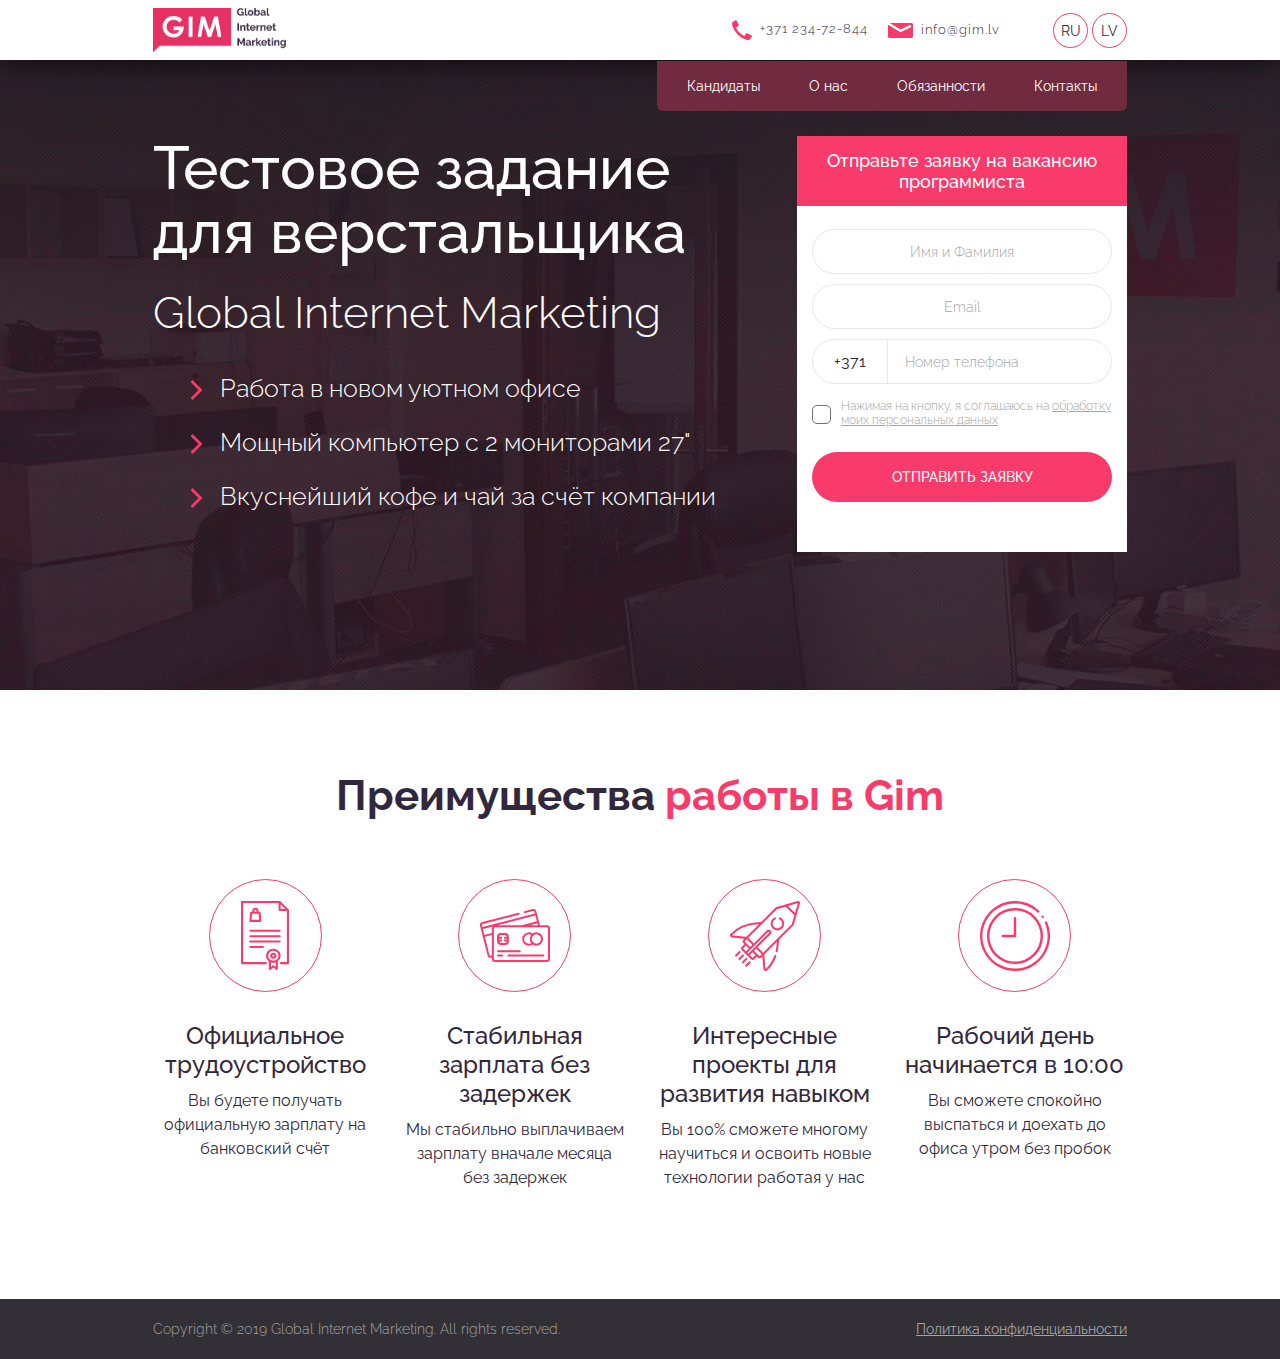
<file: project_1/index.html>
<!DOCTYPE html>
<html class="no-js" lang="en">
<head>
    <meta charset="utf-8">
    <meta http-equiv="x-ua-compatible" content="ie=edge">
    <title>Front_Assembly</title>
    <meta name="description" content="">
    <meta name="viewport" content="width=device-width, initial-scale=1">

    <link rel="stylesheet" href="css/build.css">
    <link href="https://fonts.googleapis.com/css?family=Raleway:300,400,500,700&display=swap" rel="stylesheet">
    <!--[if lt IE 9]>
    <script src="src/vendor/ie-plug/selectivizr-1.0.3b.min.js"></script>
    <script src="src/vendor/ie-plug/respond-1.4.2.min.js"></script>
    <script src="src/vendor/ie-plug/calc.min.js"></script>
    <![endif]-->
</head>
<body>

    <header>
        <div class="container container_header">
            <a href="#" class="main-logo">
                <picture class="payment-list__img">
                    <source media="(min-resolution: 192dpi), (-webkit-min-device-pixel-ratio: 2)" srcset="images/logo@2x.png"/>
                    <img src="images/logo.png" alt="logo__img" />
                </picture>
            </a>
            <div class="info-wrapp">
                <a href="tel:37123472844" class="header-link header-link_phone">+371 234-72-844</a>
                <a href="mailto:info@gim.lv" class="header-link header-link_mail">info@gim.lv</a>
                <ul class="lang-list">
                    <li>
                        <a href="#">RU</a>
                        <a href="#">LV</a>
                    </li>
                </ul>
            </div>
            <nav class="main-nav">
                <a href="#">Кандидаты</a>
                <a href="#">О нас</a>
                <a href="#">Обязанности</a>
                <a href="#">Контакты</a>
            </nav>
            <div class="mobile-menu-btn js-mobile-menu-btn">
                <span></span>
                <span></span>
                <span></span>
            </div>
        </div>
        
    </header>
    <div class="mobile-sidebar js-mobile-sidebar">
        <div class="info-wrapp info-wrapp_mobile">
            <div class="info-link">
                <a href="tel:37123472844" class="header-link header-link_phone">+371 234-72-844</a>
                <a href="mailto:info@gim.lv" class="header-link header-link_mail">info@gim.lv</a>
            </div>
            <ul class="lang-list">
                <li>
                    <a href="#">RU</a>
                    <a href="#">LV</a>
                </li>
            </ul>
        </div>
        <nav class="main-nav main-nav_mobile">
            <a href="#" >Кандидаты</a>
            <a href="#" class="active">О нас</a>
            <a href="#">Обязанности</a>
            <a href="#">Контакты</a>
        </nav>
    </div>

<section class="intro">
    <div class="container-intro">
        <div class="intro-text">
            <h1 class="intro__title">Тестовое задание<br> для верстальщика</h1>
            <h5 class="intro__title-after">Global Internet Marketing</h5>
            <ul class="intro-list">
                <li>
                   <span> Работа в новом уютном офисе</span>
                </li>
                <li>
                   <span> Мощный компьютер с 2 мониторами 27"</span>
                </li>
                <li>
                   <span> Вкуснейший кофе и чай за счёт компании</span>
                </li>
            </ul>
        </div>
        <div class="intro-form">
            <h5 class="intro-form__title">Отправьте заявку на вакансию программиста</h5>
            <form action="" class="callback-form">
                <input type="text" placeholder="Имя и Фамилия" class="callback-form__input">
                <input type="text" placeholder="Email" class="callback-form__input">
                <div class="phone-input-wrap">
                    <input type="text" placeholder="Номер телефона" class="callback-form__input callback-form__input_phone">
                </div>
                <div class="check-row">
                    <input id="check1" type="checkbox">
                    <label for="check1">Нажимая на кнопку, я соглашаюсь на <a href="#">обработку моих персональных данных</a> </label>
                </div>
                <input type="submit" class="callback-form__btn" value="ОТПРАВИТЬ ЗАЯВКУ">
            </form>
        </div>
    </div>
</section>
<section class="advantages">
    <div class="container">
        <h5 class="advantages__title">Преимущества <span>работы в Gim</span> </h5>
        <div class="advantages-list">
            <div class="advantages-item">
                <div class="advantages-item__icon">
                    <img src="images/advantages-img-1.svg" alt="">
                </div>
                <div class="advantages-text-wrapp">
                    <h5 class="advantages-item__title">Официальное трудоустройство</h5>
                    <p class="advantages-item__text">Вы будете получать официальную зарплату на банковский счёт</p>
                </div>
            </div>
            <div class="advantages-item">
                <div class="advantages-item__icon">
                    <img src="images/advantages-img-2.svg" alt="">
                </div>
                <div class="advantages-text-wrapp">
                    <h5 class="advantages-item__title">Стабильная зарплата без задержек</h5>
                    <p class="advantages-item__text">Мы стабильно выплачиваем зарплату вначале месяца без задержек</p>
                </div>
            </div>
            <div class="advantages-item">
                <div class="advantages-item__icon">
                    <img src="images/advantages-img-3.svg" alt="">
                </div>
                <div class="advantages-text-wrapp">
                    <h5 class="advantages-item__title">Интересные проекты для развития навыком</h5>
                    <p class="advantages-item__text">Вы 100% сможете многому научиться и освоить новые технологии работая у нас</p>
                </div>
            </div>
            <div class="advantages-item">
                <div class="advantages-item__icon">
                    <img src="images/advantages-img-4.svg" alt="">
                </div>
                <div class="advantages-text-wrapp">
                    <h5 class="advantages-item__title">Рабочий день начинается в 10:00</h5>
                    <p class="advantages-item__text">Вы сможете спокойно выспаться и доехать до офиса утром без пробок</p>
                </div>
            </div>
        </div>

    </div>
</section>

<footer>
    <div class="container container_footer">
        <p class="copyright-text">Copyright © 2019 Global Internet Marketing. All rights reserved.  </p>
        <a href="#" class="footer-link">Политика конфиденциальности</a>
    </div>
</footer>
<!--[if lt IE 9]>
<script src="https://ajax.googleapis.com/ajax/libs/jquery/1.11.2/jquery.min.js"></script>
<script>window.jQuery || document.write('<script src="src/vendor/jquery-1.11.2.min.js"><\/script>')</script>
<![endif]-->
<!--[if gt IE 8]><!-->
<script src="https://ajax.googleapis.com/ajax/libs/jquery/2.1.3/jquery.min.js"></script>
<script>window.jQuery || document.write('<script src="src/vendor/jquery-2.1.3.min.js"><\/script>')</script>
<!--<![endif]-->
<script src="js/main.js"></script>
</body>
</html>
</file>
<file: project_1/css/build.css>
html {
  color: #000;
  background: #fff;
}
a,
body,
div,
dl,
dt,
dd,
ul,
ol,
li,
h1,
h2,
h3,
h4,
h5,
h6,
pre,
code,
form,
fieldset,
legend,
input,
button,
textarea,
select,
p,
blockquote,
th,
td {
  margin: 0;
  padding: 0;
  outline: none;
}
table {
  border-collapse: collapse;
  border-spacing: 0;
}
fieldset,
img {
  border: 0;
}
address,
button,
caption,
cite,
code,
dfn,
em,
input,
optgroup,
option,
select,
strong,
textarea,
th,
var {
  font: inherit;
}
del,
ins {
  text-decoration: none;
}
ul > li {
  list-style: none;
}
caption,
th {
  text-align: left;
}
h1,
h2,
h3,
h4,
h5,
h6 {
  font-size: 100%;
  font-weight: normal;
}
q:before,
q:after {
  content: '';
}
abbr,
acronym {
  border: 0;
  font-variant: normal;
}
sup {
  vertical-align: top;
}
sub {
  vertical-align: bottom;
}
legend {
  color: #000;
}
button {
  *overflow: visible;
}
button::-moz-focus-inner {
  padding: 0;
  border: 0;
}
strong,
b {
  font-weight: bold;
}
em {
  font-style: italic;
}
.spring {
  display: -moz-inline-box;
  display: inline-block;
  *zoom: 1;
  *display: inline;
  vertical-align: middle;
  height: 100%;
}
.spring-text {
  display: -moz-inline-box;
  display: inline-block;
  *zoom: 1;
  *display: inline;
  vertical-align: middle;
}
.clear {
  display: block;
  float: none;
  clear: both;
}
.clear-inline {
  display: -moz-inline-box;
  display: inline-block;
  *zoom: 1;
  *display: inline;
  vertical-align: middle;
  width: 100%;
}
section,
nav,
aside,
article,
header,
footer {
  display: block;
}
.pre-text h1 {
  font-size: 2em;
  font-weight: bold;
}
.pre-text h2 {
  font-weight: bold;
  font-size: 1.7em;
}
.pre-text h3 {
  font-weight: bold;
  font-size: 1.5em;
}
.pre-text h4 {
  font-weight: bold;
  font-size: 1.3em;
}
.pre-text h5 {
  font-weight: bold;
  font-size: 1.2em;
}
.pre-text ul > li {
  list-style: disc inside;
}
*,
*:before,
*:after {
  box-sizing: inherit;
}
html {
  font-size: 100%;
  -webkit-text-size-adjust: 100%;
  font-variant-ligatures: none;
  -webkit-font-variant-ligatures: none;
  text-rendering: optimizeLegibility;
  -moz-osx-font-smoothing: grayscale;
  font-smoothing: antialiased;
  -webkit-font-smoothing: antialiased;
  text-shadow: rgba(0,0,0,0.01) 0 0 1px;
  box-sizing: border-box;
}
body {
  font-family: 'Raleway', sans-serif;
}
.container {
  width: 100%;
  max-width: 1170px;
  margin: 0 auto;
}
.container_footer {
  display: -ms-flexbox;
  display: flex;
  -ms-flex-pack: justify;
      justify-content: space-between;
  -ms-flex-align: center;
      align-items: center;
  height: 100%;
}
.container_header {
  display: -ms-flexbox;
  display: flex;
  -ms-flex-pack: justify;
      justify-content: space-between;
  -ms-flex-align: center;
      align-items: center;
  height: 100%;
  position: relative;
}
a {
  transition: all 0.3s;
}
a:hover {
  opacity: 0.7;
  transition: all 0.3s;
}
header {
  width: 100%;
  height: 60px;
  background: #fff;
  z-index: 9999;
  position: relative;
  box-shadow: 0px 6px 27px -5px rgba(0,0,0,0.75);
}
.main-logo {
  display: block;
  width: 100%;
  max-width: 145px;
}
.main-logo img {
  display: block;
  width: 100%;
  height: auto;
}
.header-link {
  font-size: 13px;
  font-weight: 300;
  color: #33273d;
  display: inline-block;
  margin-right: 20px;
  text-decoration: none;
  vertical-align: middle;
  letter-spacing: 1px;
}
.header-link_phone:before {
  content: '';
  display: inline-block;
  width: 20px;
  height: 20px;
  margin-right: 8px;
  background: url("../images/phone-icon.svg") no-repeat center center;
  background-size: cover;
  vertical-align: middle;
}
.header-link_mail:before {
  content: '';
  display: inline-block;
  width: 25px;
  height: 15px;
  margin-right: 8px;
  background: url("../images/mail-icon.svg") no-repeat center center;
  background-size: cover;
  vertical-align: middle;
}
.lang-list {
  margin-left: 33px;
}
.lang-list li {
  display: inline-block;
  vertical-align: middle;
}
.lang-list li a {
  display: inline-block;
  width: 35px;
  height: 35px;
  border-radius: 50%;
  border: 1px solid #f83b6a;
  color: #33273d;
  font-size: 14px;
  text-align: center;
  line-height: 35px;
  text-decoration: none;
}
.info-wrapp {
  display: -ms-flexbox;
  display: flex;
  -ms-flex-pack: end;
      justify-content: flex-end;
  -ms-flex-align: center;
      align-items: center;
}
.main-nav {
  display: -ms-flexbox;
  display: flex;
  -ms-flex-pack: justify;
      justify-content: space-between;
  -ms-flex-align: center;
      align-items: center;
  width: 100%;
  max-width: 470px;
  height: 50px;
  border-radius: 0 0 6px 6px;
  position: absolute;
  right: 0px;
  top: 61px;
  background: #702b40;
  padding: 0 30px;
}
.main-nav a {
  font-size: 14px;
  color: #fff;
  display: inline-block;
  text-decoration: none;
}
.intro {
  width: 100%;
  height: 630px;
  background: url("../images/intro-bg.jpg") no-repeat center center;
  background-size: cover;
  border: 1px solid #f83b6a;
}
.intro__title {
  color: #fff;
  font-size: 60px;
  text-align: left;
  font-weight: 500;
  line-height: 64px;
  margin-bottom: 17px;
}
.intro__title-after {
  color: #fff;
  font-size: 44px;
  text-align: left;
  line-height: 64px;
  font-weight: 300;
  margin-bottom: 16px;
}
.container-intro {
  display: block;
  width: 100%;
  max-width: 1036px;
  margin: 0 auto;
  height: 100%;
  display: -ms-flexbox;
  display: flex;
  -ms-flex-pack: justify;
      justify-content: space-between;
  -ms-flex-align: center;
      align-items: center;
}
.intro-list li {
  display: block;
  padding-left: 67px;
  position: relative;
}
.intro-list li:before {
  content: '';
  display: block;
  width: 11px;
  height: 20px;
  position: absolute;
  left: 38px;
  top: 19px;
  background: url("../images/list-icon.svg") no-repeat center center;
  background-size: cover;
}
.intro-list li span {
  color: #fff;
  font-size: 25px;
  text-align: left;
  line-height: 54px;
  font-weight: 300;
}
.intro-form {
  width: 100%;
  max-width: 330px;
  background: #fff;
}
.intro-form__title {
  display: block;
  text-align: center;
  padding: 14px 0;
  width: 100%;
  background: #f83b6a;
  color: #fff;
  font-size: 18px;
  font-weight: 500;
  margin-bottom: 23px;
}
.callback-form {
  padding: 0 15px;
  padding-bottom: 50px;
}
.callback-form__input {
  display: block;
  width: 100%;
  height: 45px;
  line-height: 45px;
  text-align: center;
  border-radius: 25px;
  border: 1px solid #e7e7e7;
  margin: 0 auto;
  margin-bottom: 10px;
}
.callback-form__input_phone {
  margin-bottom: 15px;
}
.callback-form__btn {
  display: block;
  width: 100%;
  height: 50px;
  line-height: 50px;
  text-align: center;
  color: #fff;
  font-size: 14px;
  font-weight: 500;
  border-radius: 25px;
  background: #f83b6a;
  text-transform: uppercase;
  border: none;
  cursor: pointer;
}
.phone-input-wrap {
  position: relative;
}
.phone-input-wrap:before {
  content: '+371';
  display: block;
  width: 76px;
  height: 45px;
  border-right: 1px solid #e7e7e7;
  color: #33273d;
  font-size: 16px;
  text-align: center;
  line-height: 45px;
  position: absolute;
  left: 0;
  top: 0;
}
.check-row input[type="checkbox"] {
  display: none;
}
.check-row input[type="checkbox"]:checked + label:after {
  display: block;
}
.check-row label {
  color: #a5a5a5;
  font-size: 12px;
  padding-left: 29px;
  font-weight: 300;
  position: relative;
  display: block;
  margin-bottom: 25px;
}
.check-row label:before {
  content: '';
  display: block;
  width: 19px;
  height: 19px;
  border-radius: 5px;
  border: 1px solid #707070;
  position: absolute;
  left: 0;
  top: 6px;
}
.check-row label:after {
  content: '';
  display: none;
  width: 12px;
  height: 10px;
  position: absolute;
  background: url("../images/check-icon.svg") no-repeat center center;
  background-size: cover;
  left: 3px;
  top: 10px;
}
.check-row label a {
  color: #a5a5a5;
  font-size: 12px;
  font-weight: 300;
  display: inline;
}
.callback-form__input::-webkit-input-placeholder {
  color: #a5a5a5;
  font-size: 14px;
  font-weight: 300;
}
.callback-form__input::-moz-placeholder {
  color: #a5a5a5;
  font-size: 14px;
  font-weight: 300;
}
.callback-form__input:-moz-placeholder {
  color: #a5a5a5;
  font-size: 14px;
  font-weight: 300;
}
.callback-form__input:-ms-input-placeholder {
  color: #a5a5a5;
  font-size: 14px;
  font-weight: 300;
}
.advantages {
  padding-top: 81px;
  padding-bottom: 141px;
}
.advantages__title {
  color: #33273d;
  font-size: 42px;
  font-weight: 700;
  text-align: center;
  padding-bottom: 50px;
}
.advantages__title span {
  color: #f83b6a;
}
.advantages-item {
  width: 23%;
}
.advantages-item__title {
  color: #33273d;
  font-size: 24px;
  font-weight: 500;
  text-align: center;
  margin-bottom: 10px;
}
.advantages-item__text {
  color: #33273d;
  font-size: 16px;
  text-align: center;
  line-height: 24px;
}
.advantages-item__icon {
  display: -ms-flexbox;
  display: flex;
  -ms-flex-align: center;
      align-items: center;
  -ms-flex-pack: center;
      justify-content: center;
  width: 130px;
  height: 130px;
  border-radius: 50%;
  border: 1px solid #f83b6a;
  margin: 0 auto;
  margin-bottom: 20px;
}
.advantages-item__icon img {
  display: block;
  margin: 0 auto;
}
.advantages-list {
  display: -ms-flexbox;
  display: flex;
  -ms-flex-pack: justify;
      justify-content: space-between;
}
footer {
  width: 100%;
  height: 60px;
  background: #323036;
}
.copyright-text {
  color: #a5a5a5;
  font-size: 14px;
  text-align: center;
  font-weight: 300;
}
.footer-link {
  color: #a5a5a5;
  font-size: 14px;
}
.mobile-menu-btn {
  display: none;
  width: 25px;
  height: 20px;
  position: absolute;
  right: -8px;
  top: 14px;
}
.mobile-menu-btn span {
  display: block;
  margin-bottom: 6px;
  height: 3px;
  width: 100%;
  background: #f83b6a;
  transition: all 0.3s;
}
.mobile-menu-btn.active span {
  transition: all 0.3s;
  margin-bottom: 8px;
}
.mobile-menu-btn.active span:last-child {
  display: none;
}
.mobile-menu-btn.active span:first-child {
  transform: rotate(45deg) translate(8px, 8px);
}
.mobile-menu-btn.active span:nth-child(2) {
  transform: rotate(-45deg);
}
.mobile-sidebar {
  position: fixed;
  right: 0px;
  top: 48px;
  height: 100vh;
  overflow-y: scroll;
  width: 90%;
  background: #fff;
  z-index: 99;
  padding: 20px;
  transform: translateX(100%);
  transition: all 0.3s;
}
.mobile-sidebar.active {
  transform: translateX(0%);
  transition: all 0.3s;
}
@media screen and (max-width: 1365px) {
  .container,
  .container-intro {
    max-width: 974px;
  }
  .container-intro {
    -ms-flex-align: start;
        align-items: flex-start;
    padding-top: 76px;
  }
  .intro {
    border: none;
  }
  .advantages-item__icon {
    width: 113px;
    height: 113px;
    margin-bottom: 29px;
  }
  .advantages__title {
    padding-bottom: 59px;
  }
  .advantages {
    padding-bottom: 109px;
  }
}
@media screen and (max-width: 991.98px) {
  .container,
  .container-intro {
    max-width: 720px;
  }
  .advantages-item {
    width: 45.8%;
  }
  .advantages-list {
    -ms-flex-wrap: wrap;
        flex-wrap: wrap;
  }
  .intro__title {
    font-size: 50px;
    line-height: 55px;
    margin-bottom: 1px;
  }
  .intro__title br {
    display: none;
  }
  .intro__title-after {
    font-size: 34px;
    margin-bottom: 0;
    line-height: 54px;
  }
  .intro-list li span {
    font-size: 18px;
  }
  .intro-form {
    max-width: 252px;
  }
  .callback-form__input_phone {
    padding-left: 68px;
  }
  .intro-list li span {
    line-height: 44px;
  }
  .intro-list li {
    padding-left: 47px;
  }
  .intro-list li:before {
    left: 29px;
    top: 7px;
  }
  .advantages__title {
    padding-bottom: 68px;
  }
  .advantages-item__icon {
    margin-bottom: 19px;
  }
  .advantages-item {
    margin-bottom: 41px;
  }
  .advantages {
    padding-bottom: 73px;
  }
}
@media (max-width: 767.98px) {
  .mobile-menu-btn {
    display: block;
  }
  .info-wrapp {
    display: none;
  }
  .container-intro {
    display: block;
  }
  .main-nav {
    display: none;
  }
  .main-nav_mobile {
    display: block;
    background: transparent;
    position: relative;
    height: auto;
    top: 0;
    padding: 0;
  }
  .main-nav_mobile a {
    color: #33273d;
    display: block;
    margin-bottom: 20px;
    font-size: 16px;
    font-weight: 300;
    vertical-align: middle;
  }
  .main-nav_mobile a.active {
    font-weight: 500;
    color: #f83b6a;
    padding-left: 10px;
    position: relative;
  }
  .main-nav_mobile a.active:before {
    content: '';
    display: block;
    width: 3px;
    height: 20px;
    background: #f83b6a;
    position: absolute;
    left: 0;
    top: 0;
  }
  .intro {
    height: auto;
    padding-bottom: 60px;
  }
  .container,
  .container-intro {
    padding-left: 10px;
    padding-right: 10px;
    max-width: 303px;
  }
  .container-intro {
    padding-top: 37px;
  }
  .intro__title {
    font-size: 32px;
    line-height: 40px;
    margin-bottom: 1px;
  }
  .intro__title br {
    display: none;
  }
  .intro__title-after {
    font-size: 24px;
    margin-bottom: 0;
    line-height: 38px;
  }
  .intro-list li span {
    font-size: 14px;
    line-height: 34px;
  }
  .intro-list li {
    padding-left: 15px;
  }
  .intro-list li:before {
    width: 6px;
    height: 12px;
    left: 2px;
    top: 15px;
  }
  header {
    height: 50px;
    position: fixed;
    top: 0;
    left: 0;
    width: 100%;
  }
  .main-logo {
    max-width: 110px;
  }
  .container-intro {
    padding-top: 27px;
  }
  .intro-text {
    margin-bottom: 53px;
  }
  .intro-form {
    max-width: 100%;
  }
  .advantages {
    padding-bottom: 29px;
  }
  .advantages__title {
    font-size: 28px;
    padding-bottom: 32px;
  }
  .advantages {
    padding-top: 44px;
  }
  .advantages-list {
    -ms-flex-direction: column;
        flex-direction: column;
    overflow: hidden;
  }
  .advantages-item {
    width: 100%;
    display: -ms-flexbox;
    display: flex;
    -ms-flex-direction: row;
        flex-direction: row;
    -ms-flex-pack: justify;
        justify-content: space-between;
    -ms-flex-align: start;
        align-items: flex-start;
    -ms-flex-wrap: nowrap;
        flex-wrap: nowrap;
    margin-bottom: 22px;
  }
  .advantages-item__icon {
    width: 100%;
    max-width: 80px;
    height: 80px;
  }
  .advantages-item__title {
    font-size: 16px;
    text-align: left;
  }
  .advantages-item__text {
    font-size: 11px;
    line-height: 16px;
    text-align: left;
  }
  .advantages-text-wrapp {
    width: 100%;
    max-width: 68%;
    padding-left: 10px;
  }
  .advantages-item:nth-child(1) img {
    max-width: 30px;
  }
  .advantages-item:nth-child(2) img {
    max-width: 45px;
  }
  .advantages-item:nth-child(3) img {
    max-width: 45px;
  }
  .advantages-item:nth-child(4) img {
    max-width: 51px;
  }
  .container_footer {
    -ms-flex-direction: column;
        flex-direction: column;
    -ms-flex-pack: center;
        justify-content: center;
  }
  .copyright-text {
    margin-bottom: 22px;
  }
  footer {
    padding-top: 21px;
    padding-bottom: 29px;
    height: auto;
  }
  .info-wrapp_mobile {
    display: -ms-flexbox;
    display: flex;
    -ms-flex-pack: justify;
        justify-content: space-between;
    -ms-flex-align: center;
        align-items: center;
    margin-bottom: 37px;
  }
  .lang-list {
    width: 39%;
  }
  .info-link {
    width: 59%;
  }
  .header-link_phone {
    margin-bottom: 6px;
  }
  .header-link_mail:before {
    width: 15px;
    height: 9px;
  }
  .header-link_phone:before {
    width: 14px;
    height: 14px;
  }
  body {
    padding-top: 50px;
  }
}
</file>
